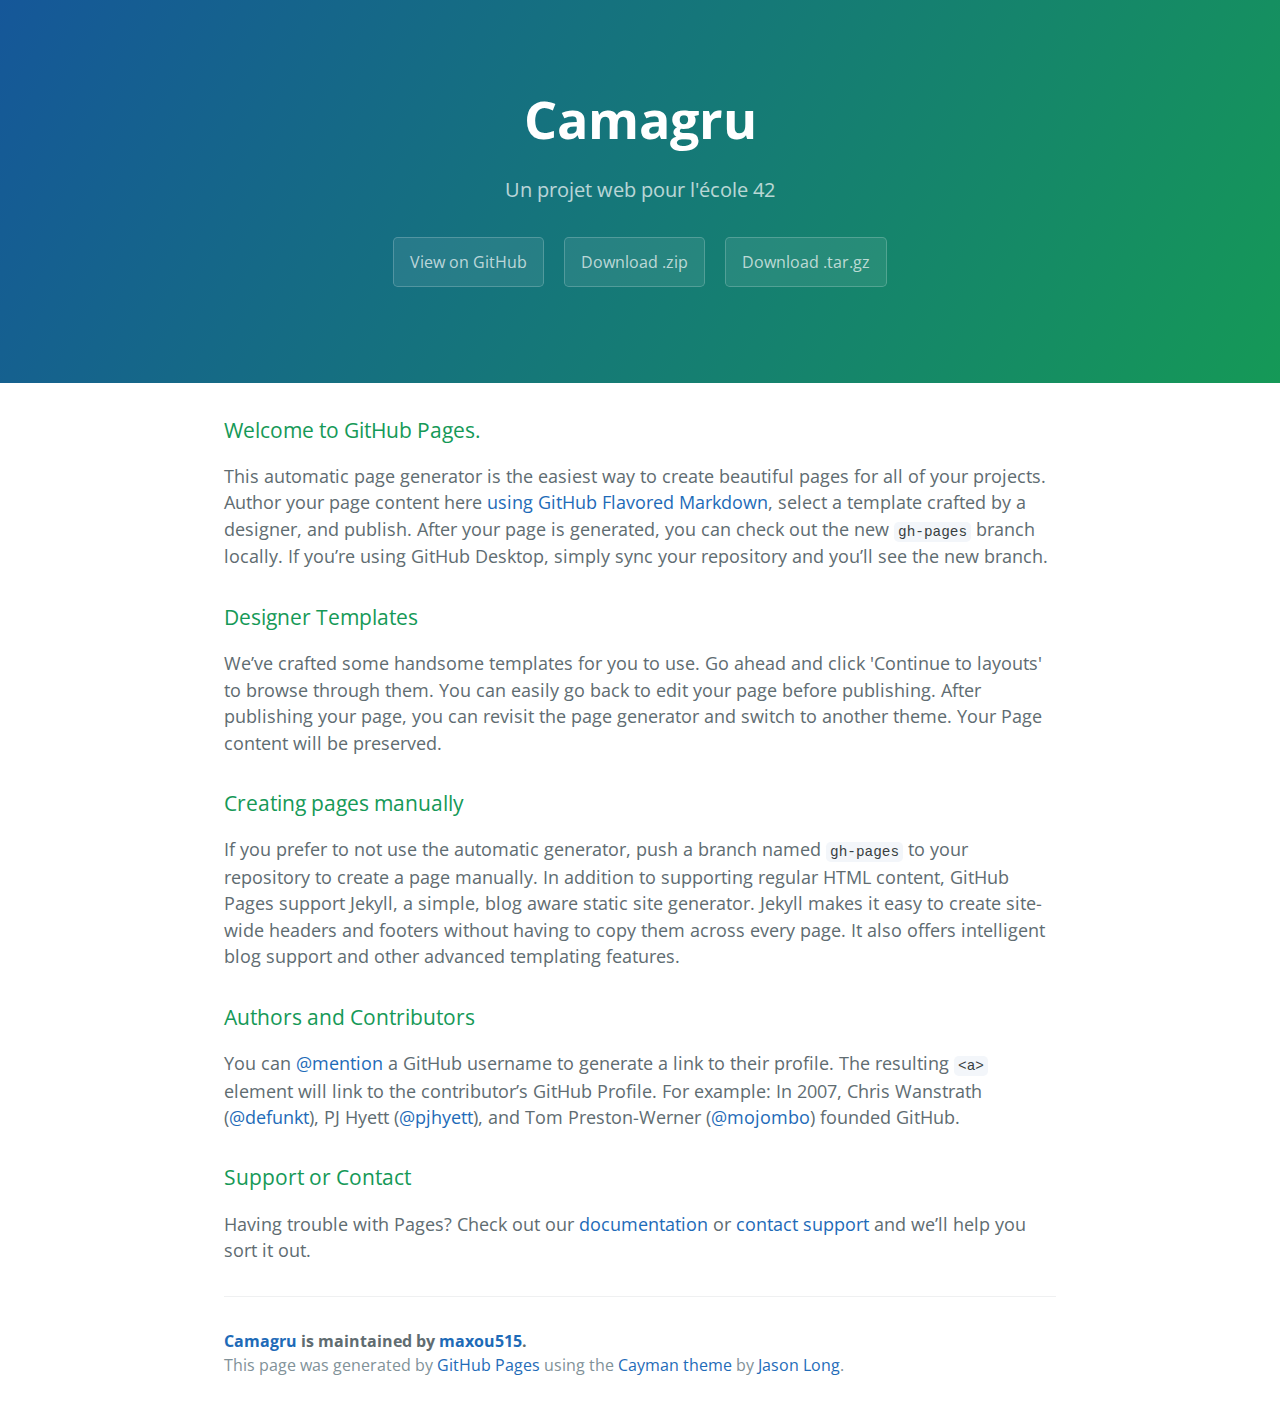
<file: index.html>
<!DOCTYPE html>
<html lang="en-us">
  <head>
    <meta charset="UTF-8">
    <title>Camagru by maxou515</title>
    <meta name="viewport" content="width=device-width, initial-scale=1">
    <link rel="stylesheet" type="text/css" href="stylesheets/normalize.css" media="screen">
    <link href='https://fonts.googleapis.com/css?family=Open+Sans:400,700' rel='stylesheet' type='text/css'>
    <link rel="stylesheet" type="text/css" href="stylesheets/stylesheet.css" media="screen">
    <link rel="stylesheet" type="text/css" href="stylesheets/github-light.css" media="screen">
  </head>
  <body>
    <section class="page-header">
      <h1 class="project-name">Camagru</h1>
      <h2 class="project-tagline">Un projet web pour l&#39;école 42</h2>
      <a href="https://github.com/maxou515/Camagru" class="btn">View on GitHub</a>
      <a href="https://github.com/maxou515/Camagru/zipball/master" class="btn">Download .zip</a>
      <a href="https://github.com/maxou515/Camagru/tarball/master" class="btn">Download .tar.gz</a>
    </section>

    <section class="main-content">
      <h3>
<a id="welcome-to-github-pages" class="anchor" href="#welcome-to-github-pages" aria-hidden="true"><span aria-hidden="true" class="octicon octicon-link"></span></a>Welcome to GitHub Pages.</h3>

<p>This automatic page generator is the easiest way to create beautiful pages for all of your projects. Author your page content here <a href="https://guides.github.com/features/mastering-markdown/">using GitHub Flavored Markdown</a>, select a template crafted by a designer, and publish. After your page is generated, you can check out the new <code>gh-pages</code> branch locally. If you’re using GitHub Desktop, simply sync your repository and you’ll see the new branch.</p>

<h3>
<a id="designer-templates" class="anchor" href="#designer-templates" aria-hidden="true"><span aria-hidden="true" class="octicon octicon-link"></span></a>Designer Templates</h3>

<p>We’ve crafted some handsome templates for you to use. Go ahead and click 'Continue to layouts' to browse through them. You can easily go back to edit your page before publishing. After publishing your page, you can revisit the page generator and switch to another theme. Your Page content will be preserved.</p>

<h3>
<a id="creating-pages-manually" class="anchor" href="#creating-pages-manually" aria-hidden="true"><span aria-hidden="true" class="octicon octicon-link"></span></a>Creating pages manually</h3>

<p>If you prefer to not use the automatic generator, push a branch named <code>gh-pages</code> to your repository to create a page manually. In addition to supporting regular HTML content, GitHub Pages support Jekyll, a simple, blog aware static site generator. Jekyll makes it easy to create site-wide headers and footers without having to copy them across every page. It also offers intelligent blog support and other advanced templating features.</p>

<h3>
<a id="authors-and-contributors" class="anchor" href="#authors-and-contributors" aria-hidden="true"><span aria-hidden="true" class="octicon octicon-link"></span></a>Authors and Contributors</h3>

<p>You can <a href="https://help.github.com/articles/basic-writing-and-formatting-syntax/#mentioning-users-and-teams" class="user-mention">@mention</a> a GitHub username to generate a link to their profile. The resulting <code>&lt;a&gt;</code> element will link to the contributor’s GitHub Profile. For example: In 2007, Chris Wanstrath (<a href="https://github.com/defunkt" class="user-mention">@defunkt</a>), PJ Hyett (<a href="https://github.com/pjhyett" class="user-mention">@pjhyett</a>), and Tom Preston-Werner (<a href="https://github.com/mojombo" class="user-mention">@mojombo</a>) founded GitHub.</p>

<h3>
<a id="support-or-contact" class="anchor" href="#support-or-contact" aria-hidden="true"><span aria-hidden="true" class="octicon octicon-link"></span></a>Support or Contact</h3>

<p>Having trouble with Pages? Check out our <a href="https://help.github.com/pages">documentation</a> or <a href="https://github.com/contact">contact support</a> and we’ll help you sort it out.</p>

      <footer class="site-footer">
        <span class="site-footer-owner"><a href="https://github.com/maxou515/Camagru">Camagru</a> is maintained by <a href="https://github.com/maxou515">maxou515</a>.</span>

        <span class="site-footer-credits">This page was generated by <a href="https://pages.github.com">GitHub Pages</a> using the <a href="https://github.com/jasonlong/cayman-theme">Cayman theme</a> by <a href="https://twitter.com/jasonlong">Jason Long</a>.</span>
      </footer>

    </section>

  
  </body>
</html>
</file>
<file: stylesheets/stylesheet.css>
* {
  box-sizing: border-box; }

body {
  padding: 0;
  margin: 0;
  font-family: "Open Sans", "Helvetica Neue", Helvetica, Arial, sans-serif;
  font-size: 16px;
  line-height: 1.5;
  color: #606c71; }

a {
  color: #1e6bb8;
  text-decoration: none; }
  a:hover {
    text-decoration: underline; }

.btn {
  display: inline-block;
  margin-bottom: 1rem;
  color: rgba(255, 255, 255, 0.7);
  background-color: rgba(255, 255, 255, 0.08);
  border-color: rgba(255, 255, 255, 0.2);
  border-style: solid;
  border-width: 1px;
  border-radius: 0.3rem;
  transition: color 0.2s, background-color 0.2s, border-color 0.2s; }
  .btn + .btn {
    margin-left: 1rem; }

.btn:hover {
  color: rgba(255, 255, 255, 0.8);
  text-decoration: none;
  background-color: rgba(255, 255, 255, 0.2);
  border-color: rgba(255, 255, 255, 0.3); }

@media screen and (min-width: 64em) {
  .btn {
    padding: 0.75rem 1rem; } }

@media screen and (min-width: 42em) and (max-width: 64em) {
  .btn {
    padding: 0.6rem 0.9rem;
    font-size: 0.9rem; } }

@media screen and (max-width: 42em) {
  .btn {
    display: block;
    width: 100%;
    padding: 0.75rem;
    font-size: 0.9rem; }
    .btn + .btn {
      margin-top: 1rem;
      margin-left: 0; } }

.page-header {
  color: #fff;
  text-align: center;
  background-color: #159957;
  background-image: linear-gradient(120deg, #155799, #159957); }

@media screen and (min-width: 64em) {
  .page-header {
    padding: 5rem 6rem; } }

@media screen and (min-width: 42em) and (max-width: 64em) {
  .page-header {
    padding: 3rem 4rem; } }

@media screen and (max-width: 42em) {
  .page-header {
    padding: 2rem 1rem; } }

.project-name {
  margin-top: 0;
  margin-bottom: 0.1rem; }

@media screen and (min-width: 64em) {
  .project-name {
    font-size: 3.25rem; } }

@media screen and (min-width: 42em) and (max-width: 64em) {
  .project-name {
    font-size: 2.25rem; } }

@media screen and (max-width: 42em) {
  .project-name {
    font-size: 1.75rem; } }

.project-tagline {
  margin-bottom: 2rem;
  font-weight: normal;
  opacity: 0.7; }

@media screen and (min-width: 64em) {
  .project-tagline {
    font-size: 1.25rem; } }

@media screen and (min-width: 42em) and (max-width: 64em) {
  .project-tagline {
    font-size: 1.15rem; } }

@media screen and (max-width: 42em) {
  .project-tagline {
    font-size: 1rem; } }

.main-content :first-child {
  margin-top: 0; }
.main-content img {
  max-width: 100%; }
.main-content h1, .main-content h2, .main-content h3, .main-content h4, .main-content h5, .main-content h6 {
  margin-top: 2rem;
  margin-bottom: 1rem;
  font-weight: normal;
  color: #159957; }
.main-content p {
  margin-bottom: 1em; }
.main-content code {
  padding: 2px 4px;
  font-family: Consolas, "Liberation Mono", Menlo, Courier, monospace;
  font-size: 0.9rem;
  color: #383e41;
  background-color: #f3f6fa;
  border-radius: 0.3rem; }
.main-content pre {
  padding: 0.8rem;
  margin-top: 0;
  margin-bottom: 1rem;
  font: 1rem Consolas, "Liberation Mono", Menlo, Courier, monospace;
  color: #567482;
  word-wrap: normal;
  background-color: #f3f6fa;
  border: solid 1px #dce6f0;
  border-radius: 0.3rem; }
  .main-content pre > code {
    padding: 0;
    margin: 0;
    font-size: 0.9rem;
    color: #567482;
    word-break: normal;
    white-space: pre;
    background: transparent;
    border: 0; }
.main-content .highlight {
  margin-bottom: 1rem; }
  .main-content .highlight pre {
    margin-bottom: 0;
    word-break: normal; }
.main-content .highlight pre, .main-content pre {
  padding: 0.8rem;
  overflow: auto;
  font-size: 0.9rem;
  line-height: 1.45;
  border-radius: 0.3rem; }
.main-content pre code, .main-content pre tt {
  display: inline;
  max-width: initial;
  padding: 0;
  margin: 0;
  overflow: initial;
  line-height: inherit;
  word-wrap: normal;
  background-color: transparent;
  border: 0; }
  .main-content pre code:before, .main-content pre code:after, .main-content pre tt:before, .main-content pre tt:after {
    content: normal; }
.main-content ul, .main-content ol {
  margin-top: 0; }
.main-content blockquote {
  padding: 0 1rem;
  margin-left: 0;
  color: #819198;
  border-left: 0.3rem solid #dce6f0; }
  .main-content blockquote > :first-child {
    margin-top: 0; }
  .main-content blockquote > :last-child {
    margin-bottom: 0; }
.main-content table {
  display: block;
  width: 100%;
  overflow: auto;
  word-break: normal;
  word-break: keep-all; }
  .main-content table th {
    font-weight: bold; }
  .main-content table th, .main-content table td {
    padding: 0.5rem 1rem;
    border: 1px solid #e9ebec; }
.main-content dl {
  padding: 0; }
  .main-content dl dt {
    padding: 0;
    margin-top: 1rem;
    font-size: 1rem;
    font-weight: bold; }
  .main-content dl dd {
    padding: 0;
    margin-bottom: 1rem; }
.main-content hr {
  height: 2px;
  padding: 0;
  margin: 1rem 0;
  background-color: #eff0f1;
  border: 0; }

@media screen and (min-width: 64em) {
  .main-content {
    max-width: 64rem;
    padding: 2rem 6rem;
    margin: 0 auto;
    font-size: 1.1rem; } }

@media screen and (min-width: 42em) and (max-width: 64em) {
  .main-content {
    padding: 2rem 4rem;
    font-size: 1.1rem; } }

@media screen and (max-width: 42em) {
  .main-content {
    padding: 2rem 1rem;
    font-size: 1rem; } }

.site-footer {
  padding-top: 2rem;
  margin-top: 2rem;
  border-top: solid 1px #eff0f1; }

.site-footer-owner {
  display: block;
  font-weight: bold; }

.site-footer-credits {
  color: #819198; }

@media screen and (min-width: 64em) {
  .site-footer {
    font-size: 1rem; } }

@media screen and (min-width: 42em) and (max-width: 64em) {
  .site-footer {
    font-size: 1rem; } }

@media screen and (max-width: 42em) {
  .site-footer {
    font-size: 0.9rem; } }
</file>
<file: stylesheets/github-light.css>
/*
   Copyright 2014 GitHub Inc.

   Licensed under the Apache License, Version 2.0 (the "License");
   you may not use this file except in compliance with the License.
   You may obtain a copy of the License at

       http://www.apache.org/licenses/LICENSE-2.0

   Unless required by applicable law or agreed to in writing, software
   distributed under the License is distributed on an "AS IS" BASIS,
   WITHOUT WARRANTIES OR CONDITIONS OF ANY KIND, either express or implied.
   See the License for the specific language governing permissions and
   limitations under the License.

*/

.pl-c /* comment */ {
  color: #969896;
}

.pl-c1      /* constant, markup.raw, meta.diff.header, meta.module-reference, meta.property-name, support, support.constant, support.variable, variable.other.constant */,
.pl-s .pl-v /* string variable */ {
  color: #0086b3;
}

.pl-e  /* entity */,
.pl-en /* entity.name */ {
  color: #795da3;
}

.pl-s .pl-s1 /* string source */,
.pl-smi      /* storage.modifier.import, storage.modifier.package, storage.type.java, variable.other, variable.parameter.function */ {
  color: #333;
}

.pl-ent /* entity.name.tag */ {
  color: #63a35c;
}

.pl-k /* keyword, storage, storage.type */ {
  color: #a71d5d;
}

.pl-pds              /* punctuation.definition.string, string.regexp.character-class */,
.pl-s                /* string */,
.pl-s .pl-pse .pl-s1 /* string punctuation.section.embedded source */,
.pl-sr               /* string.regexp */,
.pl-sr .pl-cce       /* string.regexp constant.character.escape */,
.pl-sr .pl-sra       /* string.regexp string.regexp.arbitrary-repitition */,
.pl-sr .pl-sre       /* string.regexp source.ruby.embedded */ {
  color: #183691;
}

.pl-v /* variable */ {
  color: #ed6a43;
}

.pl-id /* invalid.deprecated */ {
  color: #b52a1d;
}

.pl-ii /* invalid.illegal */ {
  background-color: #b52a1d;
  color: #f8f8f8;
}

.pl-sr .pl-cce /* string.regexp constant.character.escape */ {
  color: #63a35c;
  font-weight: bold;
}

.pl-ml /* markup.list */ {
  color: #693a17;
}

.pl-mh        /* markup.heading */,
.pl-mh .pl-en /* markup.heading entity.name */,
.pl-ms        /* meta.separator */ {
  color: #1d3e81;
  font-weight: bold;
}

.pl-mq /* markup.quote */ {
  color: #008080;
}

.pl-mi /* markup.italic */ {
  color: #333;
  font-style: italic;
}

.pl-mb /* markup.bold */ {
  color: #333;
  font-weight: bold;
}

.pl-md /* markup.deleted, meta.diff.header.from-file */ {
  background-color: #ffecec;
  color: #bd2c00;
}

.pl-mi1 /* markup.inserted, meta.diff.header.to-file */ {
  background-color: #eaffea;
  color: #55a532;
}

.pl-mdr /* meta.diff.range */ {
  color: #795da3;
  font-weight: bold;
}

.pl-mo /* meta.output */ {
  color: #1d3e81;
}
</file>
